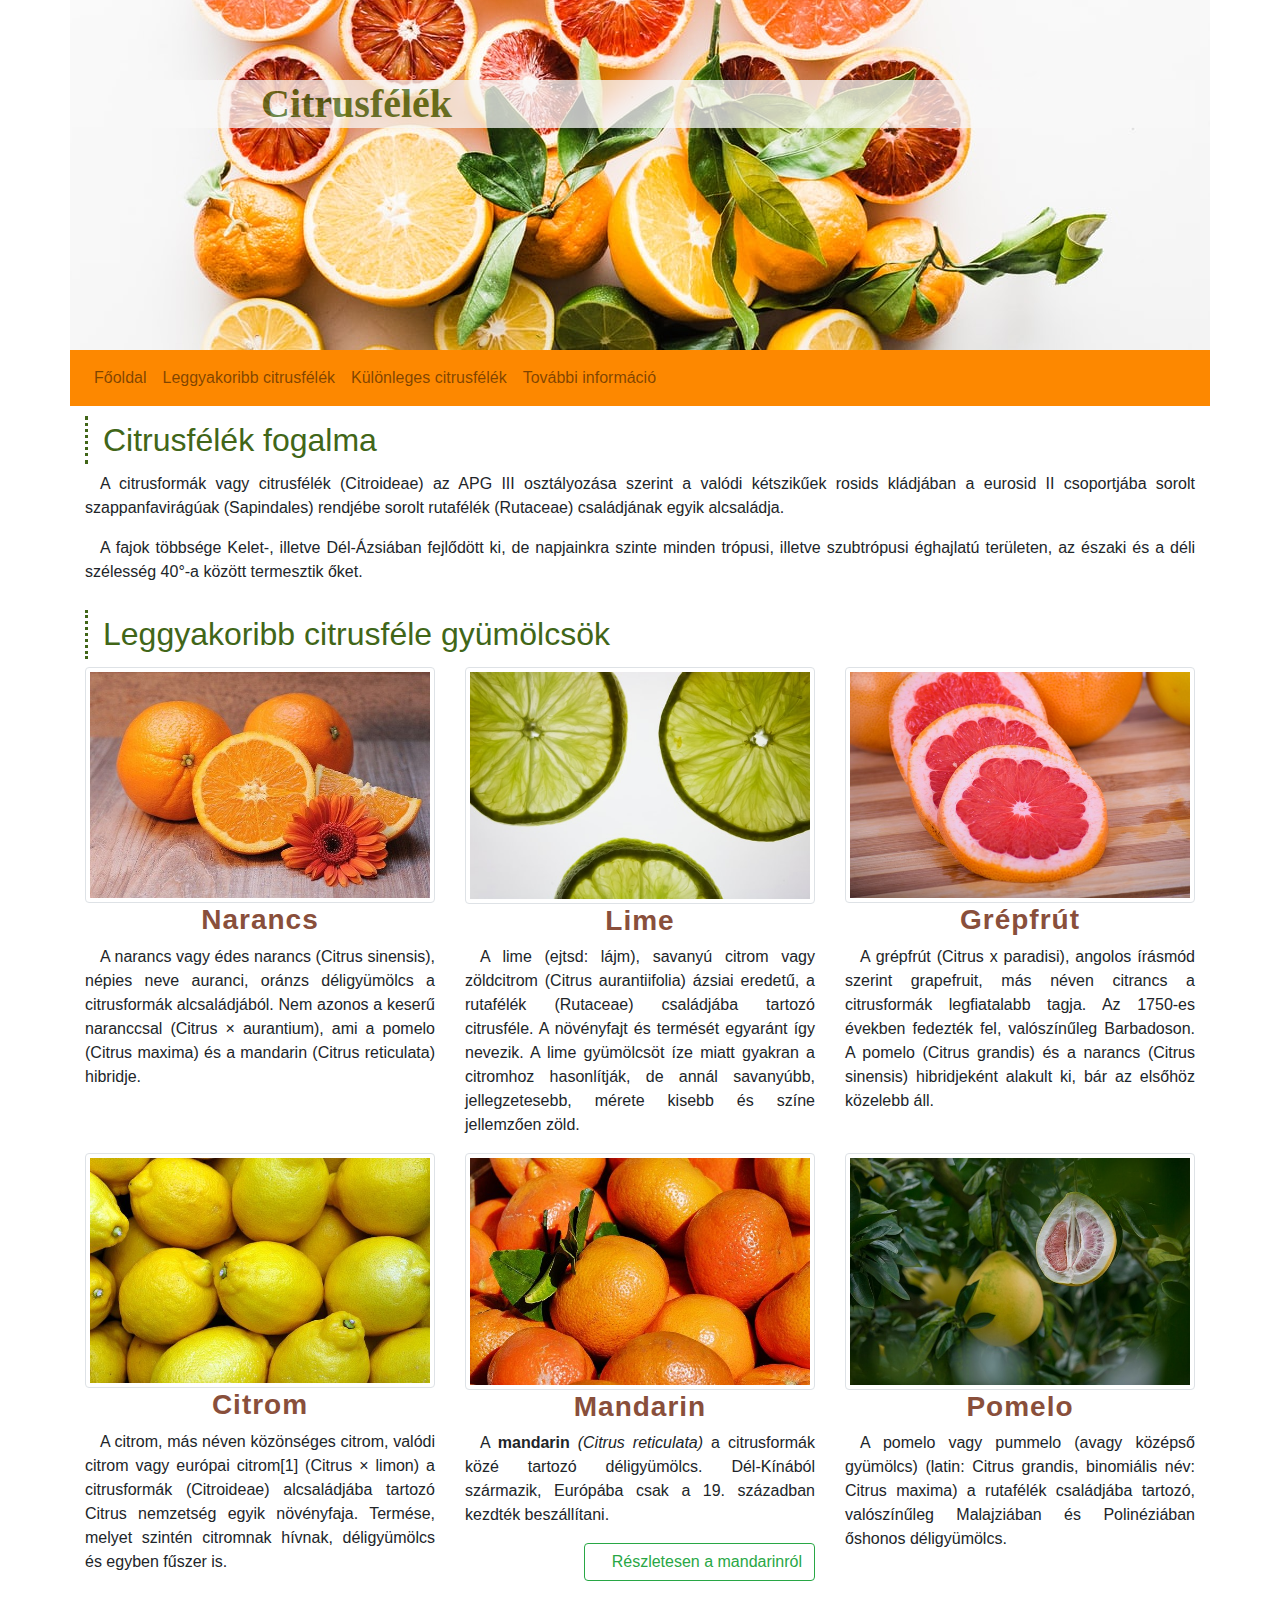
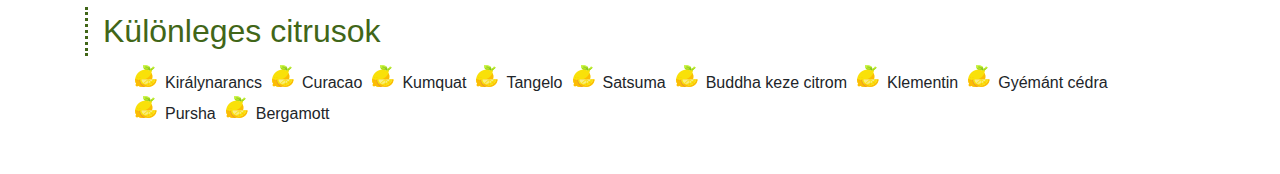
<file: index.html>
<!DOCTYPE html>
<html lang="hu">

<head>    
    <meta charset="UTF-8">
    <meta name="viewport" content="width=device-width, initial-scale=1, shrink-to-fit=no">    
    <link rel="stylesheet" href="bootstrap/css/bootstrap.min.css">
    <link rel="stylesheet" href="css/style.css">  
    <title>Citrusfélék</title>  
</head>

<body>
    <header class="container">
        <div class="row">
            <div class="col-12">
                <h1 class="d-none d-sm-block">Citrusfélék</h1>
            </div>
        </div>
    </header>
    <nav class="container navbar navbar-expand-lg navbar-light">      
        <button class="navbar-toggler ml-auto" type="button" data-toggle="collapse" data-target="#navbarNavAltMarkup" aria-controls="navbarNavAltMarkup" aria-expanded="false" aria-label="Toggle navigation">
          <span class="navbar-toggler-icon"></span>
        </button>
        <div class="collapse navbar-collapse" id="navbarNavAltMarkup">
          <div class="navbar-nav">
            <a class="nav-link" href="index.html">Főoldal <span class="sr-only">(current)</span></a>
            <a class="nav-link" href="index.html#leggyakoribb">Leggyakoribb citrusfélék</a>
            <a class="nav-link" href="index.html#kulonleges">Különleges citrusfélék</a>
            <a class="nav-link" href="https://hu.wikipedia.org/wiki/Citrusform%C3%A1k" target="_blank">További információ</a>           
          </div>
        </div>
      </nav>
    <main class="container ">
        <article class="row">
            <div class="col-12">
                <h2>Citrusfélék fogalma</h2>
                <p>
                    A citrusformák vagy citrusfélék (Citroideae) az APG III osztályozása szerint a valódi kétszikűek
                    rosids kládjában a eurosid II csoportjába sorolt szappanfavirágúak (Sapindales) rendjébe sorolt
                    rutafélék (Rutaceae) családjának egyik alcsaládja.
                </p>
                <p>A fajok többsége Kelet-, illetve Dél-Ázsiában fejlődött ki, de napjainkra szinte minden trópusi,
                    illetve szubtrópusi éghajlatú területen, az északi és a déli szélesség 40°-a között termesztik őket.
                </p>
            </div>
        </article>
        <article class="row">
            <div class="col-12">
                <h2 id="leggyakoribb">Leggyakoribb citrusféle gyümölcsök</h2>
            </div>
            <div class="col-sm-6 col-lg-4">
                <img src="img/narancs.jpg" alt="Narancs" class="img-thumbnail">
                <h3>Narancs</h3>
                <p>A narancs vagy édes narancs (Citrus sinensis), népies neve auranci, oránzs déligyümölcs a citrusformák alcsaládjából. Nem azonos a keserű naranccsal (Citrus × aurantium), ami a pomelo (Citrus maxima) és a mandarin (Citrus reticulata) hibridje.</p>
            </div>
           <div class="col-sm-6 col-lg-4">
               <img src="img/lime2.jpg" alt="Lime" class="img-thumbnail">
               <h3>Lime</h3>
               <p>A lime (ejtsd: lájm), savanyú citrom vagy zöldcitrom (Citrus aurantiifolia) ázsiai eredetű, a rutafélék (Rutaceae) családjába tartozó citrusféle. A növényfajt és termését egyaránt így nevezik. A lime gyümölcsöt íze miatt gyakran a citromhoz hasonlítják, de annál savanyúbb, jellegzetesebb, mérete kisebb és színe jellemzően zöld.</p>
           </div>
           <div class="col-sm-6 col-lg-4">
               <img src="img/grapefruit.jpg" alt="Grapefruit" class="img-thumbnail">
               <h3>Grépfrút</h3>
               <p>A grépfrút (Citrus x paradisi), angolos írásmód szerint grapefruit, más néven citrancs a citrusformák legfiatalabb tagja. Az 1750-es években fedezték fel, valószínűleg Barbadoson. A pomelo (Citrus grandis) és a narancs (Citrus sinensis) hibridjeként alakult ki, bár az elsőhöz közelebb áll. </p>
           </div>
           <div class="col-sm-6 col-lg-4">
                <img src="img/citrom.jpg" alt="Citrom" class="img-thumbnail">
                <h3>Citrom</h3>
                <p>A citrom, más néven közönséges citrom, valódi citrom vagy európai citrom[1] (Citrus × limon) a citrusformák (Citroideae) alcsaládjába tartozó Citrus nemzetség egyik növényfaja. Termése, melyet szintén citromnak hívnak, déligyümölcs és egyben fűszer is.</p>
           </div>     
           <div class="col-sm-6 col-lg-4">
            <img src="img/mandarin.jpg" alt="Mandarin" class="img-thumbnail">
            <h3>Mandarin</h3>
            <p>A <b>mandarin</b> <i>(Citrus reticulata)</i> a citrusformák közé tartozó déligyümölcs. Dél-Kínából származik, Európába csak a 19. században kezdték beszállítani.</p>
            <a href="mandarin.html" class="d-flex justify-content-end "><p class=" btn btn-outline-success">Részletesen a mandarinról</p></a>
            
        </div>                
            <div class="col-sm-6 col-lg-4">
                <img src="img/pomelo.jpg" alt="Pomelo" class="img-thumbnail">
                <h3>Pomelo</h3>
                <p>A pomelo vagy pummelo (avagy középső gyümölcs) (latin: Citrus grandis, binomiális név: Citrus maxima) a rutafélék családjába tartozó, valószínűleg Malajziában és Polinéziában őshonos déligyümölcs. </p>
            </div>
        </article>
        <article class="row mb-5">
            <div class="col-12">
                <h2 id="kulonleges">Különleges citrusok</h2>               
                   <ul>
                   <li> Királynarancs</li>
                   <li> Curacao</li>
                   <li> Kumquat</li>
                   <li> Tangelo</li>
                   <li> Satsuma</li>
                   <li> Buddha keze citrom</li>
                   <li> Klementin</li>
                   <li> Gyémánt cédra</li>
                   <li> Pursha</li>
                   <li> Bergamott </li> 
                 </ul>             
            </div>
        </article>
    </main>    
    <script src="bootstrap/js/jquery-3.5.1.min.js"></script>
    <script src="bootstrap/js/bootstrap.min.js"></script>    
</body>

</html>
</file>
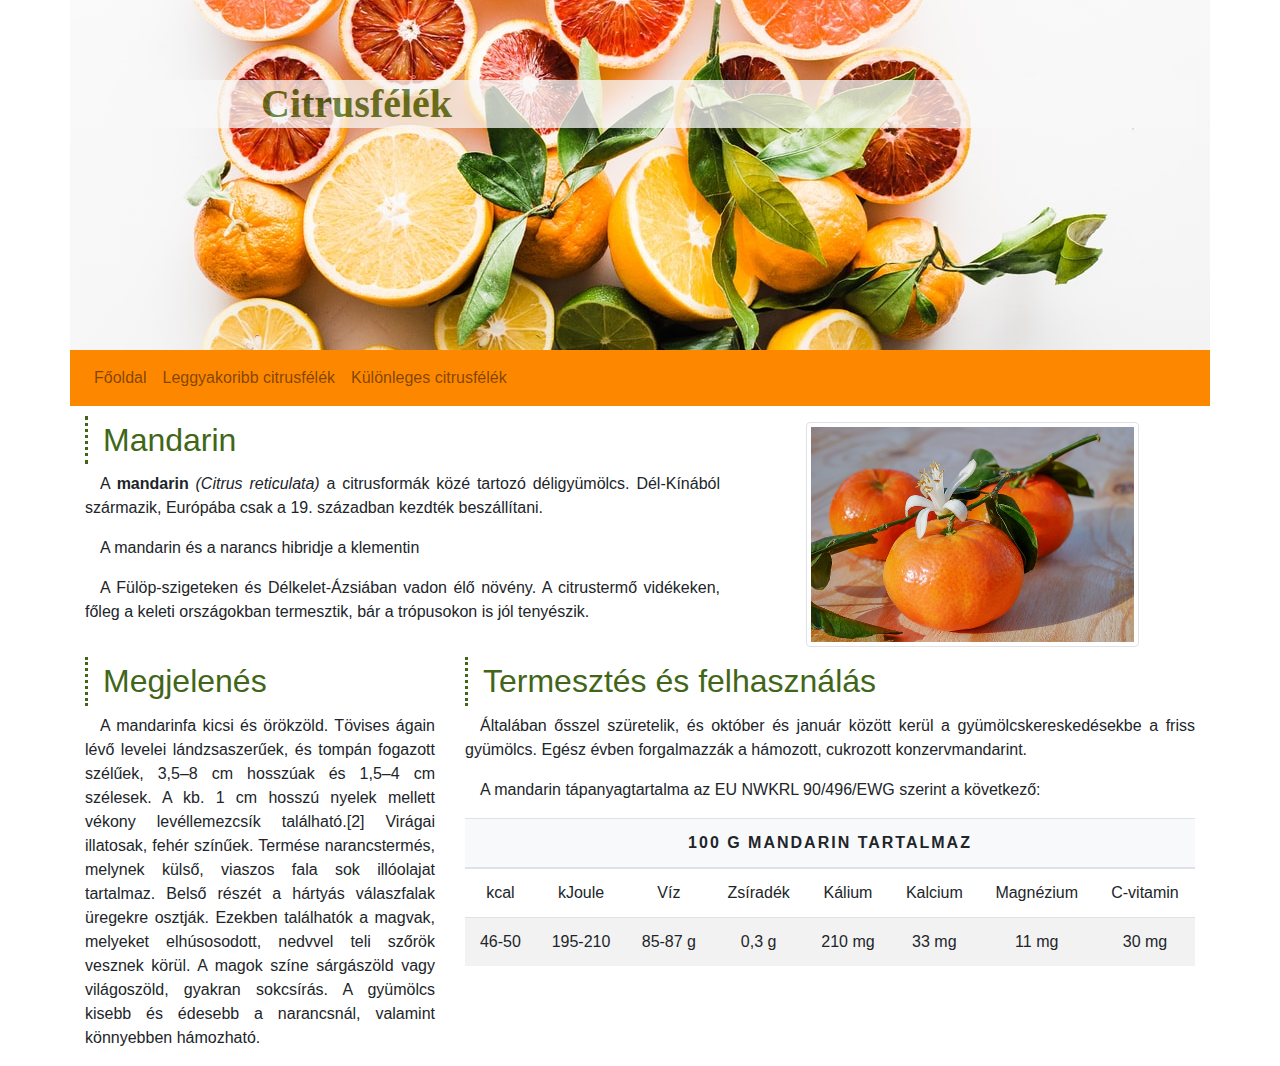
<file: mandarin.html>
<!DOCTYPE html>
<html lang="hu">

<head>    
    <meta charset="utf-8">
    <meta name="viewport" content="width=device-width, initial-scale=1, shrink-to-fit=no">    
    <link rel="stylesheet" href="bootstrap/css/bootstrap.min.css">
    <link rel="stylesheet" href="css/style.css">  
    <title>Citrusfélék</title>      
</head>

<body>
    <header class="container">
        <div class="row">
            <div class="col-12">
                <h1 class="d-none d-sm-block">Citrusfélék</h1>
            </div>
        </div>
    </header>
    <nav class="container navbar navbar-expand-lg navbar-light ">
        <button class="navbar-toggler ml-auto" type="button" data-toggle="collapse" data-target="#navbarNavAltMarkup"
            aria-controls="navbarNavAltMarkup" aria-expanded="false" aria-label="Toggle navigation">
            <span class="navbar-toggler-icon"></span>
        </button>
        <div class="collapse navbar-collapse" id="navbarNavAltMarkup">
            <div class="navbar-nav">
                <a class="nav-link" href="index.html">Főoldal</a>
                <a class="nav-link" href="index.html#leggyakoribb">Leggyakoribb citrusfélék</a>
                <a class="nav-link" href="index.html#kulonleges">Különleges citrusfélék</a>                
            </div>
        </div>
    </nav>
    <main class="container ">
        <article class="row">
            <div class="col-md-7">
                <h2>Mandarin</h2>
                <p>A <b> mandarin</b> <i>(Citrus reticulata)</i> a citrusformák közé tartozó déligyümölcs.
                    Dél-Kínából származik, Európába csak a 19. században kezdték beszállítani.</p>
                <p> A mandarin és a narancs hibridje a klementin</p>
                <p>A Fülöp-szigeteken és Délkelet-Ázsiában vadon élő növény. A citrustermő vidékeken, főleg a keleti
                    országokban termesztik, bár a trópusokon is jól tenyészik.</p>

            </div>
            <div class="col-md-5">
                <img src="img/mandarin2.jpg" class="w-75 mt-3 mx-auto d-block img-thumbnail" alt="Mandarin">
            </div>
            <div class="col-12 col-xl-4">
                <h2>Megjelenés</h2>
                <p>A mandarinfa kicsi és örökzöld. Tövises ágain lévő levelei lándzsaszerűek, és tompán fogazott
                    szélűek, 3,5–8 cm hosszúak és 1,5–4 cm szélesek. A kb. 1 cm hosszú nyelek mellett vékony
                    levéllemezcsík található.[2] Virágai illatosak, fehér színűek. Termése narancstermés, melynek külső,
                    viaszos fala sok illóolajat tartalmaz. Belső részét a hártyás válaszfalak üregekre osztják. Ezekben
                    találhatók a magvak, melyeket elhúsosodott, nedvvel teli szőrök vesznek körül. A magok színe
                    sárgászöld vagy világoszöld, gyakran sokcsírás. A gyümölcs kisebb és édesebb a narancsnál, valamint
                    könnyebben hámozható. </p>
            </div>
            <div class="col-12 col-xl-8">
                <h2>Termesztés és felhasználás</h2>
                <p>
                    Általában ősszel szüretelik, és október és január között kerül a gyümölcskereskedésekbe a friss
                    gyümölcs. Egész évben forgalmazzák a hámozott, cukrozott konzervmandarint.</p>

                <p class="d-none d-md-block"> A mandarin tápanyagtartalma az EU NWKRL 90/496/EWG szerint a következő:
                </p>
                <table class="d-none d-md-table table table-striped">
                    <thead>
                        <tr class="bg-light">
                            <th colspan="8">100 g mandarin tartalmaz</th>
                        </tr>
                        <tr>
                            <td>kcal</td>
                            <td>kJoule</td>
                            <td>Víz</td>
                            <td>Zsíradék</td>
                            <td>Kálium</td>
                            <td>Kalcium</td>
                            <td>Magnézium</td>
                            <td>C-vitamin</td>
                        </tr>
                    </thead>
                    <tbody>
                        <tr>
                            <td>46-50</td>
                            <td>195-210</td>
                            <td>85-87 g</td>
                            <td>0,3 g</td>
                            <td>210 mg</td>
                            <td>33 mg</td>
                            <td>11 mg</td>
                            <td>30 mg</td>
                        </tr>
                    </tbody>
                </table>
            </div>
        </article>
    </main>
    <script src="bootstrap/js/jquery-3.5.1.min.js"></script>
    <script src="bootstrap/js/bootstrap.min.js"></script>
</body>

</html>
</file>
<file: css/style.css>
header{    
    background-position: center center;
    height: 350px;
    background-image:url("../img/bg2.jpg") ;
}

h1{
    background-color: rgb(248, 248, 248);
    margin-top: 80px;
    padding-left: 11rem;  
    opacity: 75%;
    font-family: Verdana;
    color: #416618;  
    font-weight: bold;
}

h2{    
    margin-top: 10px;
    color: #416618;
    border-left: 3px dotted #416618;    
    padding:5px 15px;


}

h3{    
    font-weight: bold;
    color: #894f3b;   
    text-align: center;
    letter-spacing: 1px;
    /* font-size: ;  */
}


li{
    list-style-image: url(../img/lemon2.png);
    margin-left: 40px;
    float: left;
}


td,th{
    text-align: center;
}

thead>tr:first-child{    
    letter-spacing: 2px;
    text-transform: uppercase;    
}
nav{
    background-color: #fd8800;
}
p{
    text-align: justify;
    text-indent: 15px;
}
</file>
